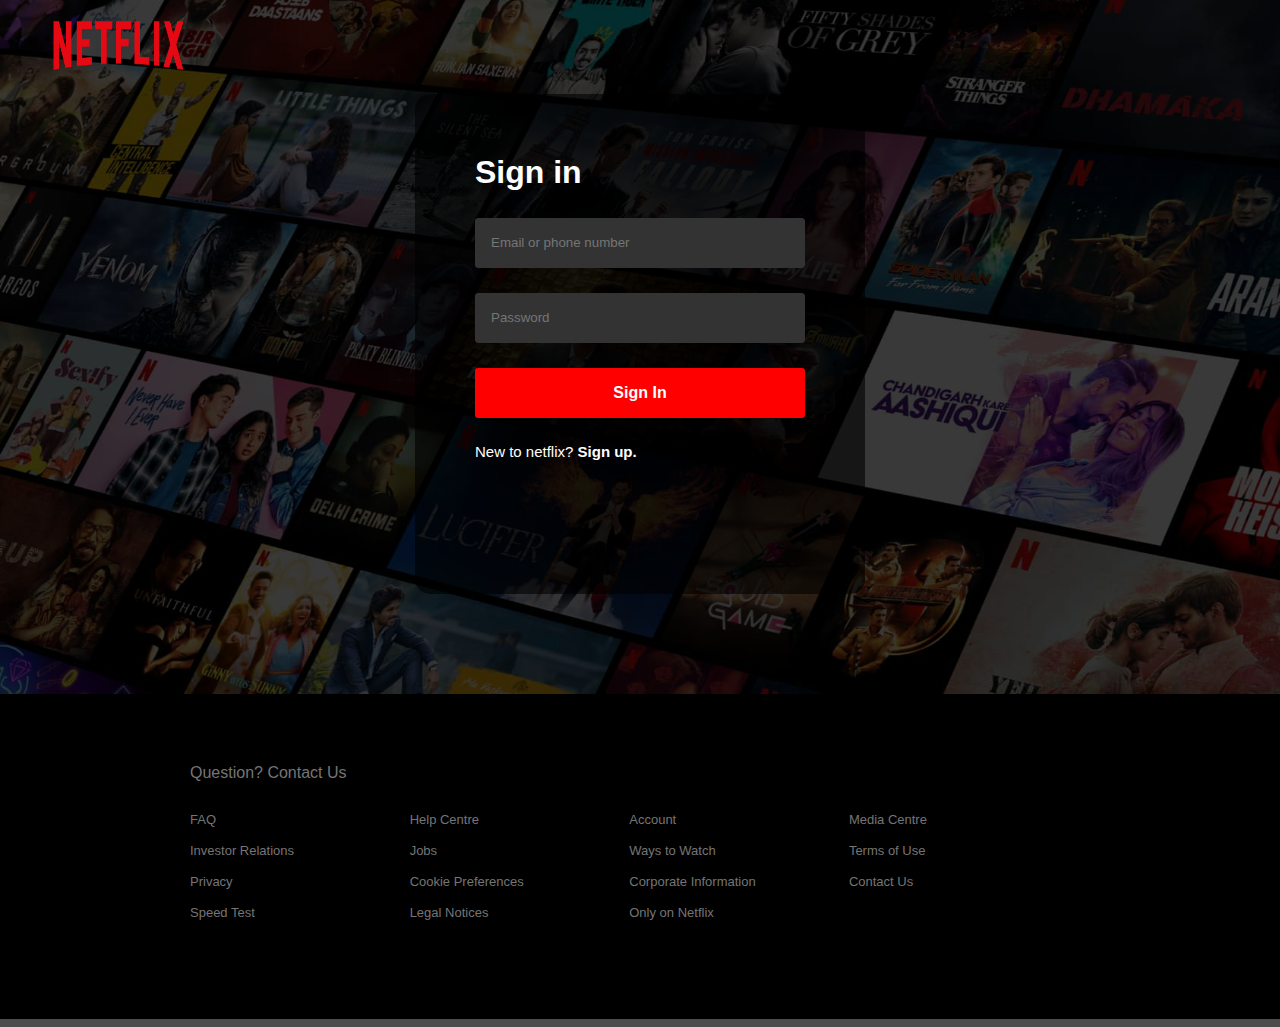
<file: html/signin.html>
<!DOCTYPE html>
<html lang="en">

<head>
    <meta charset="UTF-8">
    <meta http-equiv="X-UA-Compatible" content="IE=edge">
    <meta name="viewport" content="width=device-width, initial-scale=1.0">
    <title>Netflix India – Watch TV Shows Online, Watch Movies Online</title>
    <link rel="icon" href="../assets/icons/icon-logo.png">
    <link rel="stylesheet" href="../css/signin.css">
</head>

<body>
    <div class="container">
        <div class="navbar">
            <span class="logo"><a href="../index.html"><img src="../assets/icons/main-logo.png" alt="Netflix Logo"
                        class="netflix-logo"></a></span>
        </div>
        <div class="sign-in-container">
            <div class="sign-in-box">
                <h2>Sign in</h2>
                <form>
                    <div class="input-wrap">
                        <input type="text" placeholder="Email or phone number">
                    </div>
                    <div class="input-wrap">
                        <input type="text" placeholder="Password">
                    </div>
                    <div class="input-wrap">
                        <button > <a href="browse.html">Sign In </a> </button>
                    </div>
                </form>
                <h3 class="sign-up-link">New to netflix? <a href="signup.html">Sign up.</a></h3>
            </div>
        </div>
    </div>
    <div class="main-footer-container">
        <div class="footer-container">
            <div class="footer-content">
                <p class="footer-heading">
                    Question? Contact Us
                </p>
                <ul class="footer-list">
                    <li class="footer-list-item">
                        <a href="https://help.netflix.com/en/node/412" target="_blank" class="footer-list-anchor">
                            FAQ
                        </a>
                    </li>
                    <li class="footer-list-item">
                        <a href="https://help.netflix.com/en/" target="_blank" class="footer-list-anchor">
                            Help Centre
                        </a>
                    </li>
                    <li class="footer-list-item">
                        <a href="https://www.netflix.com/in/login?nextpage=https%3A%2F%2Fwww.netflix.com%2Fyouraccount"
                            target="_blank" class="footer-list-anchor">
                            Account
                        </a>
                    </li>
                    <li class="footer-list-item">
                        <a href="https://media.netflix.com/en/" target="_blank" class="footer-list-anchor">
                            Media Centre
                        </a>
                    </li>
                    <li class="footer-list-item">
                        <a href="https://ir.netflix.net/ir-overview/profile/default.aspx" target="_blank"
                            class="footer-list-anchor">
                            Investor Relations
                        </a>
                    </li>
                    <li class="footer-list-item">
                        <a href="https://jobs.netflix.com/" target="_blank" class="footer-list-anchor">
                            Jobs
                        </a>
                    </li>
                    <li class="footer-list-item">
                        <a href="https://devices.netflix.com/en/" target="_blank" class="footer-list-anchor">
                            Ways to Watch
                        </a>
                    </li>
                    <li class="footer-list-item">
                        <a href="https://help.netflix.com/legal/termsofuse" target="_blank" class="footer-list-anchor">
                            Terms of Use
                        </a>
                    </li>
                    <li class="footer-list-item">
                        <a href="https://help.netflix.com/legal/privacy" target="_blank" class="footer-list-anchor">
                            Privacy
                        </a>
                    </li>
                    <li class="footer-list-item">
                        <a href="#" target="_blank" class="footer-list-anchor">
                            Cookie Preferences
                        </a>
                    </li>
                    <li class="footer-list-item">
                        <a href="https://help.netflix.com/legal/corpinfo" target="_blank" class="footer-list-anchor">
                            Corporate Information
                        </a>
                    </li>
                    <li class="footer-list-item">
                        <a href="https://help.netflix.com/en/contactus" target="_blank" class="footer-list-anchor">
                            Contact Us
                        </a>
                    </li>
                    <li class="footer-list-item">
                        <a href="https://fast.com/" target="_blank" class="footer-list-anchor">
                            Speed Test
                        </a>
                    </li>
                    <li class="footer-list-item">
                        <a href="https://help.netflix.com/legal/notices" target="_blank" class="footer-list-anchor">
                            Legal Notices
                        </a>
                    </li>
                    <li class="footer-list-item">
                        <a href="https://www.netflix.com/in/browse/genre/839338" target="_blank"
                            class="footer-list-anchor">
                            Only on Netflix
                        </a>
                    </li>
                </ul>
                
            </div>
        </div>
    </div> 
</body>

</html>
</file>
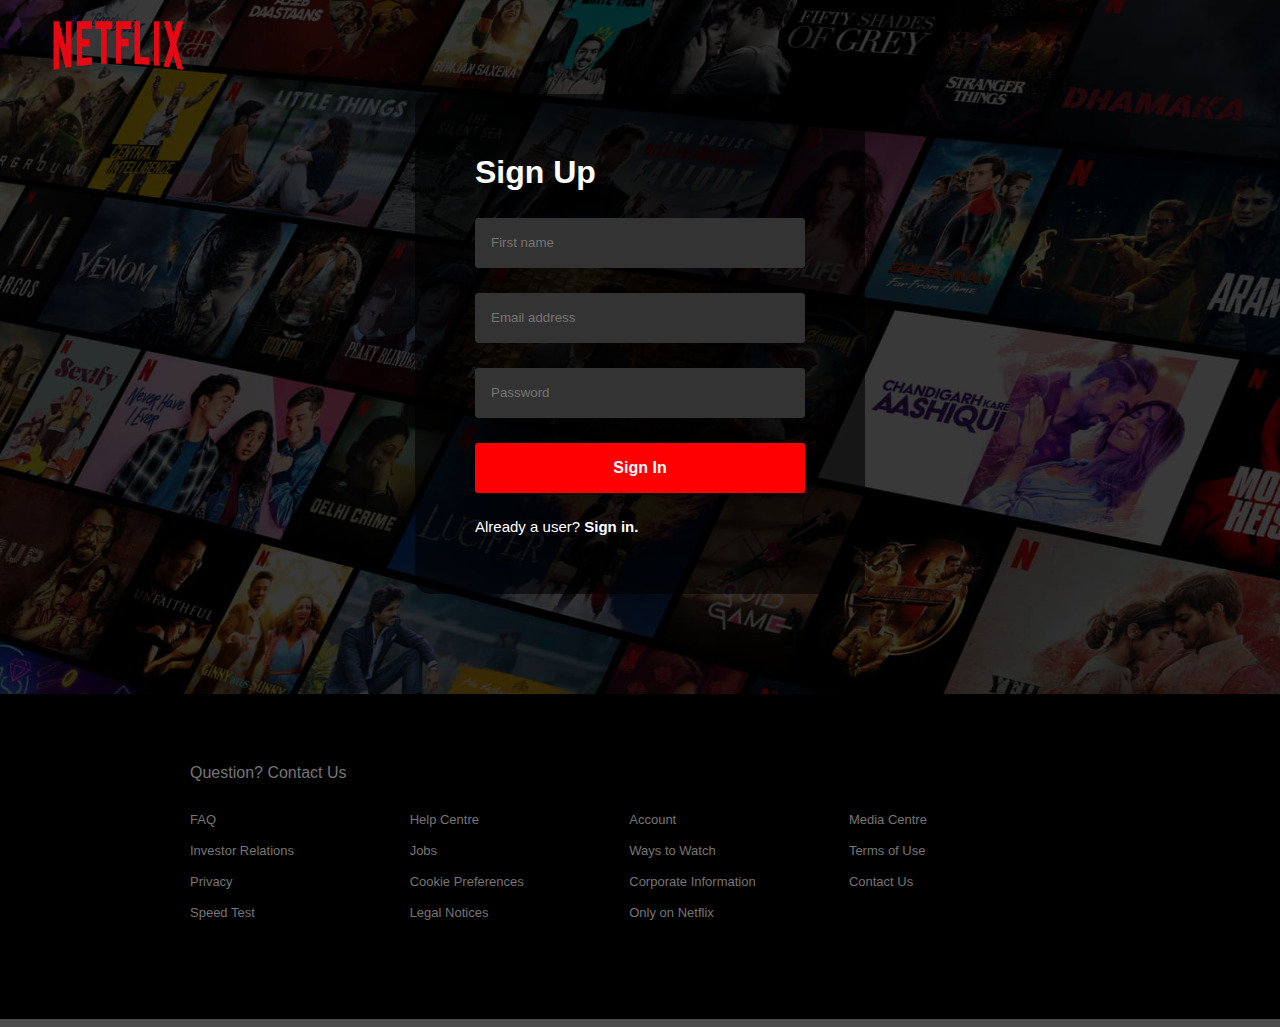
<file: html/signup.html>
<!DOCTYPE html>
<html lang="en">

<head>
    <meta charset="UTF-8">
    <meta http-equiv="X-UA-Compatible" content="IE=edge">
    <meta name="viewport" content="width=device-width, initial-scale=1.0">
    <title>Netflix India – Watch TV Shows Online, Watch Movies Online</title>
    <link rel="icon" href="assets/icons/icon-logo.png">
    <link rel="stylesheet" href="../css/signin.css">
</head>

<body>
    <div class="container">
        <div class="navbar">
            <span class="logo"><a href="../index.html"><img src="../assets/icons/main-logo.png" alt="Netflix Logo"
                        class="netflix-logo"></a></span>
        </div>
        <div class="sign-in-container">
            <div class="sign-in-box">
                <h2>Sign Up</h2>
                <form>
                    <div class="input-wrap">
                        <input type="text" placeholder="First name">
                    </div>
                    <div class="input-wrap">
                        <input type="text" placeholder="Email address">
                    </div>
                    <div class="input-wrap">
                        <input type="text" placeholder="Password">
                    </div>
                    <div class="input-wrap">
                        <button> <a href="browse.html">Sign In </a> </button>
                    </div>
                </form>
                <h3 class="sign-up-link">Already a user? <a href="signin.html">Sign in.</a></h3>
            </div>
        </div>
    </div>
    <div class="main-footer-container">
        <div class="footer-container">
            <div class="footer-content">
                <p class="footer-heading">
                    Question? Contact Us
                </p>
                <ul class="footer-list">
                    <li class="footer-list-item">
                        <a href="https://help.netflix.com/en/node/412" target="_blank" class="footer-list-anchor">
                            FAQ
                        </a>
                    </li>
                    <li class="footer-list-item">
                        <a href="https://help.netflix.com/en/" target="_blank" class="footer-list-anchor">
                            Help Centre
                        </a>
                    </li>
                    <li class="footer-list-item">
                        <a href="https://www.netflix.com/in/login?nextpage=https%3A%2F%2Fwww.netflix.com%2Fyouraccount"
                            target="_blank" class="footer-list-anchor">
                            Account
                        </a>
                    </li>
                    <li class="footer-list-item">
                        <a href="https://media.netflix.com/en/" target="_blank" class="footer-list-anchor">
                            Media Centre
                        </a>
                    </li>
                    <li class="footer-list-item">
                        <a href="https://ir.netflix.net/ir-overview/profile/default.aspx" target="_blank"
                            class="footer-list-anchor">
                            Investor Relations
                        </a>
                    </li>
                    <li class="footer-list-item">
                        <a href="https://jobs.netflix.com/" target="_blank" class="footer-list-anchor">
                            Jobs
                        </a>
                    </li>
                    <li class="footer-list-item">
                        <a href="https://devices.netflix.com/en/" target="_blank" class="footer-list-anchor">
                            Ways to Watch
                        </a>
                    </li>
                    <li class="footer-list-item">
                        <a href="https://help.netflix.com/legal/termsofuse" target="_blank" class="footer-list-anchor">
                            Terms of Use
                        </a>
                    </li>
                    <li class="footer-list-item">
                        <a href="https://help.netflix.com/legal/privacy" target="_blank" class="footer-list-anchor">
                            Privacy
                        </a>
                    </li>
                    <li class="footer-list-item">
                        <a href="#" target="_blank" class="footer-list-anchor">
                            Cookie Preferences
                        </a>
                    </li>
                    <li class="footer-list-item">
                        <a href="https://help.netflix.com/legal/corpinfo" target="_blank" class="footer-list-anchor">
                            Corporate Information
                        </a>
                    </li>
                    <li class="footer-list-item">
                        <a href="https://help.netflix.com/en/contactus" target="_blank" class="footer-list-anchor">
                            Contact Us
                        </a>
                    </li>
                    <li class="footer-list-item">
                        <a href="https://fast.com/" target="_blank" class="footer-list-anchor">
                            Speed Test
                        </a>
                    </li>
                    <li class="footer-list-item">
                        <a href="https://help.netflix.com/legal/notices" target="_blank" class="footer-list-anchor">
                            Legal Notices
                        </a>
                    </li>
                    <li class="footer-list-item">
                        <a href="https://www.netflix.com/in/browse/genre/839338" target="_blank"
                            class="footer-list-anchor">
                            Only on Netflix
                        </a>
                    </li>
                </ul>
                
            </div>
        </div>
    </div> 
</body>

</html>
</file>
<file: css/signin.css>
body{
    background: linear-gradient(
        rgba(0, 0, 0, 0.7), 
        rgba(0, 0, 0, 0.7)),
        url(../assets/background-movie.jpg) no-repeat;
        background-size: 1519px 748px;
        object-fit: scale-down;
}

*{
    font-family: Arial, Helvetica, sans-serif;
}

/* NAVBAR */
.navbar{
   
    display: flex;
    margin: 20px 45px;
    justify-content:flex-start;
    direction: ltr;
}

.logo{
    margin-right: auto;
}

.netflix-logo{
    width: 130px;
    height: 50px; 
}

.sign-in-container{
    padding: 60px;
    z-index: 90;
    position: relative;
    max-width: 450px;
    height: 500px;
    margin-left: 50%;
    background: rgba(0, 0, 0, 0.6);
    border-radius: 15px;
    box-sizing: border-box;
    transform: translateX(-50%);
}

.sign-in-container h2{
    font-size: 32px;
    color: #fff;
    margin-top: 0;

}

.sign-in-container input{
    height: 50px;
    width: 100%;
    border-radius: 3px;
    color: #fff;
    background: #333;
    border: 1px solid #333;
    padding-left: 15px;
    box-sizing: border-box;
    outline: none;
}

.input-wrap{
    margin-bottom: 25px;
}

.input-wrap button{
    height: 50px;
    width: 100%;
    background-color: red;
    color: white;
    outline: none;
    font-family: Arial, Helvetica, sans-serif;
    border-radius: 3px;
    line-height: normal;
    border: black;
    font-weight: bold;
    font-size: 1rem;
}

.input-wrap button:active{
    background-color: red;
}

.input-wrap button a{
    text-decoration: none;
    color: #fff;
}

.sign-in-container .sign-up-link{
    font-size: 15px;
    color: #fff;
    font-weight: normal;
}
.sign-in-container .sign-up-link a{
    color: white;
    text-decoration: none;
    font-weight: bold;
}


.main-footer-container{
    padding: 70px 45px;
    background-color: black;
    margin: 100px -8px 10px -8px;
    position: relative;
    margin-bottom: 0;
    /* text-align: center; */
    /* color: #757575; */
}

.footer-container{
    max-width: 1000px;
    margin: 0 auto;
}

.footer-content{
    margin: 0 auto;
    width: 90%;
}

.footer-heading{
    padding: 0;
    margin: 0 0 30px;
    font-size: 1em;
    color: #757575;
}
.footer-heading-anchor{
    text-decoration: none;
    color: #757575;
}
a:hover{
    text-decoration: underline;
}

.footer-list{
    padding: 0;
    font-size: 13px;
    text-decoration: none;
}

.footer-list-item{
    list-style: none;
    margin-left: 0;
    display: inline-block;
    box-sizing: border-box;
    padding:0;
    margin: 0 0 16px 0;
    min-width: 100px;
    width: 24%;
    padding-right: 12px;
    vertical-align: top;
}

.footer-list-anchor{
    color:#757575;
    text-decoration: none;
}

.footer-language-container{
    margin-top: 20px;
}
#language-select{
    background-color: black;
    color: #999;
    font-size: 16px;
    border: 1px solid #c9b4b4;
    border-radius: 5%;
    padding: 12px;
    background-image: none;
}
#language-select option{
    background-color: black;
}

.final-footer{
    font-size: 13px;
    margin: 24px 0 0 0;
}
</file>
